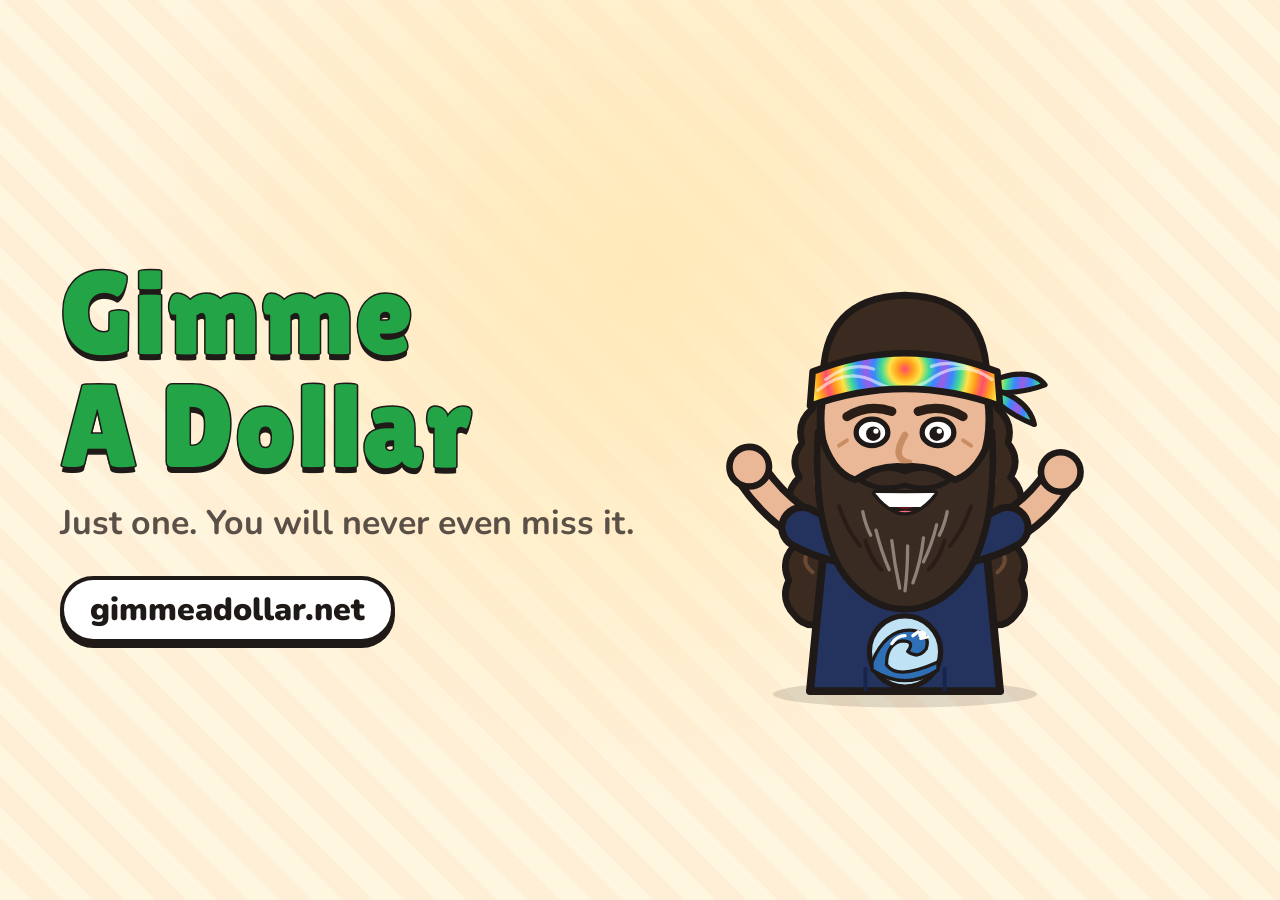
<file: tools/og.html>
<!doctype html><html><head><meta charset="utf-8">
<link href="https://fonts.googleapis.com/css2?family=Lilita+One&family=Nunito:wght@800;900&display=swap" rel="stylesheet">
<link rel="stylesheet" href="../assets/styles.css">
<style>
body{width:1200px;height:630px;margin:0;display:grid;grid-template-columns:1fr 470px;align-items:center;padding:0 60px;overflow:hidden}
h1{font-size:118px;text-align:left;margin:0}
.sub{font-size:34px;text-align:left;margin-top:18px}
.url{margin-top:30px;font:900 32px Nunito;color:#1f1a17;background:#fff;border:4px solid #1f1a17;border-radius:999px;display:inline-block;padding:8px 26px;box-shadow:0 5px 0 #1f1a17}
#buddy{width:440px}
</style></head>
<body data-page="og"><div><h1>Gimme<br>A Dollar</h1><p class="sub">Just one. You will never even miss it.</p><div class="url">gimmeadollar.net</div></div><div id="buddy"></div>
<script src="../assets/buddy.js"></script>
<script>const b=new GAD.Buddy(document.getElementById('buddy'),{look:'tiedye'});b.level=()=>0.55;</script>
</body></html>
</file>
<file: assets/styles.css>
:root {
  --bg: #fff6e0;
  --bg-2: #ffe9b8;
  --ink: #1f1a17;
  --ink-soft: #5b5047;
  --card: #fffdf7;
  --green: #22a447;
  --green-dark: #167a33;
  --green-ink: #0d3b1a;
  --orange: #ff7a45;
  --line: #1f1a17;
  --bubble: #ffffff;
  --shadow: 0 6px 0 var(--line);
}
@media (prefers-color-scheme: dark) {
  :root:not([data-theme="light"]) {
    --bg: #1b1712; --bg-2: #2a2117; --ink: #fff3dc; --ink-soft: #cdbfa9;
    --card: #241e17; --bubble: #fffdf7; --line: #000;
  }
}
:root[data-theme="dark"] {
  --bg: #1b1712; --bg-2: #2a2117; --ink: #fff3dc; --ink-soft: #cdbfa9;
  --card: #241e17; --bubble: #fffdf7; --line: #000;
}

* { box-sizing: border-box; }
html { -webkit-text-size-adjust: 100%; }
body {
  margin: 0;
  font-family: "Nunito", system-ui, -apple-system, "Segoe UI", sans-serif;
  color: var(--ink);
  background:
    radial-gradient(circle at 50% 30%, var(--bg-2) 0, transparent 60%),
    repeating-linear-gradient(45deg, transparent 0 22px, rgba(255,122,69,.06) 22px 44px),
    var(--bg);
  min-height: 100vh;
  overflow-x: hidden;
}
svg.i { width: 1.15em; height: 1.15em; flex: none; fill: none; stroke: currentColor; stroke-width: 2.4; stroke-linecap: round; stroke-linejoin: round; }

.top {
  display: flex; align-items: center; justify-content: space-between;
  max-width: 1040px; margin: 0 auto; padding: 16px;
}
.logo { font-family: "Lilita One", "Nunito", sans-serif; font-size: 20px; color: var(--ink); text-decoration: none; letter-spacing: .5px; }
.logo b { color: var(--green); }

.btn {
  display: inline-flex; align-items: center; justify-content: center; gap: 10px;
  font: inherit; font-weight: 900; cursor: pointer; text-decoration: none;
  border: 4px solid var(--line); border-radius: 999px;
  padding: 10px 18px; color: var(--ink); background: var(--card);
  box-shadow: 0 4px 0 var(--line);
  transition: transform .08s ease, box-shadow .08s ease;
}
.btn:hover { transform: translateY(-2px); box-shadow: 0 6px 0 var(--line); }
.btn:active { transform: translateY(3px); box-shadow: 0 1px 0 var(--line); }
.btn:focus-visible { outline: 4px solid var(--orange); outline-offset: 3px; }
.btn.small { padding: 7px 14px; font-size: 15px; border-width: 3px; box-shadow: 0 3px 0 var(--line); }
.btn.pay {
  font-family: "Lilita One", "Nunito", sans-serif; font-weight: 400;
  font-size: clamp(26px, 6vw, 40px); letter-spacing: .5px;
  padding: 14px 34px; color: #fff; background: var(--green);
  box-shadow: 0 8px 0 var(--green-ink); border-color: var(--green-ink);
  animation: nudge 3.2s ease-in-out infinite;
}
.btn.pay:hover { background: #26b84f; box-shadow: 0 10px 0 var(--green-ink); animation-play-state: paused; }
.btn.pay:active { box-shadow: 0 2px 0 var(--green-ink); }
.btn.pay svg.i { width: 1em; height: 1em; stroke-width: 3; }
@keyframes nudge {
  0%, 82%, 100% { transform: rotate(0) scale(1); }
  86% { transform: rotate(-3deg) scale(1.04); }
  90% { transform: rotate(3deg) scale(1.04); }
  94% { transform: rotate(-2deg) scale(1.02); }
}
#sound[aria-pressed="true"] .off, #sound[aria-pressed="false"] .on { display: none; }

.hero {
  max-width: 1040px; margin: 0 auto; padding: 0 16px 32px;
  display: grid; grid-template-columns: 1fr; justify-items: center; text-align: center;
}
h1 {
  font-family: "Lilita One", "Nunito", sans-serif; font-weight: 400;
  font-size: clamp(44px, 11vw, 92px); line-height: .95; margin: 4px 0 6px;
  color: var(--green); -webkit-text-stroke: 3px var(--line); paint-order: stroke fill;
  text-shadow: 0 6px 0 var(--line); letter-spacing: 1px;
}
.sub { margin: 6px 0 0; font-size: 18px; color: var(--ink-soft); font-weight: 700; }

.stage { position: relative; width: min(100%, 520px); margin-top: 8px; }
.bubble {
  position: relative; z-index: 2; margin: 14px auto 0; max-width: 440px; min-height: 92px;
  display: flex; align-items: center; justify-content: center;
  background: var(--bubble); color: #1f1a17; border: 4px solid #1f1a17; border-radius: 26px;
  padding: 14px 20px; font-size: clamp(18px, 4.4vw, 23px); font-weight: 900; line-height: 1.25;
  box-shadow: 0 5px 0 #1f1a17;
}
/* The pointer is two stacked triangles that start at the bubble's bottom edge and hang
   below it, so it never overlaps the text however many lines there are. */
.bubble::before, .bubble::after {
  content: ""; position: absolute; left: 50%; width: 0; height: 0; border-style: solid; border-bottom: 0;
}
.bubble::before {
  bottom: -30px; margin-left: -20px;
  border-width: 30px 20px 0 20px; border-color: #1f1a17 transparent transparent transparent;
}
.bubble::after {
  bottom: -22px; margin-left: -15px;
  border-width: 22px 15px 0 15px; border-color: var(--bubble) transparent transparent transparent;
}
.bubble.pop { animation: pop .28s cubic-bezier(.3,1.6,.5,1); }
@keyframes pop { from { transform: scale(.9); } to { transform: scale(1); } }

#buddy { width: min(78vw, 360px); margin: 10px auto 0; }
#buddy svg { display: block; width: 100%; height: auto; overflow: visible; }
#buddy :is(.gad-buddy, .gad-shadow, .gad-eyes, .gad-brows, .gad-brow-l, .gad-brow-r, .gad-arm-left, .gad-arm-right, .gad-hat, .gad-bill) { transform-box: fill-box; }
.gad-buddy { transform-origin: 50% 100%; animation: bob 1.6s ease-in-out infinite; }
#buddy.is-talking .gad-buddy { animation-duration: .9s; }
@keyframes bob { 0%,100% { transform: translateY(0) scale(1,1); } 50% { transform: translateY(-8px) scale(1.01,.99); } }
.gad-shadow { transform-origin: 50% 50%; animation: shadow 1.6s ease-in-out infinite; }
@keyframes shadow { 50% { transform: scaleX(.9); opacity: .08; } }
.gad-eyes { transform-origin: 50% 50%; transition: transform .07s; }
#buddy.is-blinking .gad-eyes { transform: scaleY(.08); }
.gad-brow-l, .gad-brow-r { transition: transform .25s cubic-bezier(.3,1.6,.5,1); }
.gad-brow-l { transform-origin: 100% 100%; }
.gad-brow-r { transform-origin: 0% 100%; }
#buddy.is-talking .gad-brows { animation: brows 1.4s ease-in-out infinite; }
@keyframes brows { 50% { transform: translateY(-5px); } }
#buddy[data-mood="excited"] .gad-brow-l { transform: translateY(-12px) rotate(-8deg); }
#buddy[data-mood="excited"] .gad-brow-r { transform: translateY(-12px) rotate(8deg); }
#buddy[data-mood="excited"] .gad-buddy { animation: hop .45s ease-in-out infinite; }
@keyframes hop { 50% { transform: translateY(-18px); } }
.gad-arm-left { transform-origin: 90% 90%; animation: plead 2.4s ease-in-out infinite; }
@keyframes plead { 0%,100% { transform: rotate(0); } 50% { transform: rotate(14deg); } }
.gad-arm-right { transform-origin: 0% 60%; animation: rattle 4s ease-in-out infinite; }
@keyframes rattle {
  0%, 70%, 100% { transform: rotate(0); }
  74% { transform: rotate(-9deg); } 78% { transform: rotate(7deg); }
  82% { transform: rotate(-7deg); } 86% { transform: rotate(5deg); } 90% { transform: rotate(0); }
}
.gad-hat { transform-origin: 50% 100%; animation: hat 1.6s ease-in-out infinite; }
@keyframes hat { 50% { transform: rotate(-2deg) translateY(-2px); } }
.gad-bill { transform-origin: 50% 100%; animation: wave 1s ease-in-out infinite; }
@keyframes wave { 50% { transform: rotate(6deg); } }

.cta { display: grid; gap: 14px; justify-items: center; margin-top: 18px; }
.fine { font-size: 14px; color: var(--ink-soft); margin: 0; display: inline-flex; gap: 6px; align-items: center; }
.row { display: flex; flex-wrap: wrap; gap: 10px; justify-content: center; }
.start { margin-top: 2px; }

.card {
  background: var(--card); border: 4px solid var(--line); border-radius: 28px;
  box-shadow: var(--shadow); padding: 24px 20px;
}
.section { max-width: 760px; margin: 28px auto; padding: 0 16px; }
.section h2 { font-family: "Lilita One", "Nunito", sans-serif; font-weight: 400; font-size: clamp(28px, 6vw, 40px); margin: 0 0 8px; line-height: 1.05; }
.section p { font-size: 18px; line-height: 1.5; margin: 8px 0; }

.ladder { list-style: none; padding: 0; margin: 16px 0 6px; display: grid; gap: 6px; }
.ladder li { display: grid; grid-template-columns: 82px 1fr 92px; gap: 10px; align-items: center; font-weight: 800; font-size: 14px; }
.ladder .r { color: var(--ink-soft); }
.ladder .n { text-align: right; font-variant-numeric: tabular-nums; }
.ladder .bar { height: 14px; border-radius: 99px; background: rgba(127,127,127,.18); overflow: hidden; }
.ladder .bar i { display: block; height: 100%; background: var(--green); border-radius: 99px; }
.ladder li.made-it .bar i { background: var(--orange); }
.ladder li.made-it .r { color: var(--orange); }
.big-total { font-family: "Lilita One", "Nunito", sans-serif; font-size: clamp(30px, 7vw, 44px); color: var(--green); }

.meter {
  width: min(100%, 460px); margin: 22px auto 0; text-align: left;
  background: var(--card); border: 4px solid var(--line); border-radius: 22px;
  box-shadow: 0 4px 0 var(--line); padding: 14px 16px 12px;
}
.meter-head { display: flex; justify-content: space-between; align-items: baseline; gap: 10px; flex-wrap: wrap; }
.meter-title { font-family: "Lilita One", "Nunito", sans-serif; font-size: 22px; letter-spacing: .3px; }
.meter-goal { font-size: 14px; font-weight: 800; color: var(--ink-soft); }
.meter-bar { height: 22px; margin: 10px 0 8px; border: 3px solid var(--line); border-radius: 99px; background: rgba(127,127,127,.18); overflow: hidden; }
.meter-bar i { display: block; height: 100%; width: 0; background: repeating-linear-gradient(45deg, var(--green) 0 12px, var(--green-dark) 12px 24px); border-radius: 99px; transition: width 1.2s ease-out; }
.meter-count { margin: 0; font-size: 16px; font-weight: 800; color: var(--ink-soft); }
.meter-count b { font-family: "Lilita One", "Nunito", sans-serif; font-weight: 400; font-size: 30px; color: var(--green); font-variant-numeric: tabular-nums; }

.share h2 { display: flex; align-items: center; gap: 10px; }
.friends { display: flex; gap: 10px; justify-content: center; margin: 14px 0 6px; }
.friend {
  width: 64px; height: 64px; border-radius: 50%; border: 4px dashed var(--ink-soft);
  display: grid; place-items: center; color: var(--ink-soft); font-weight: 900;
}
.friend svg.i { display: none; width: 30px; height: 30px; stroke-width: 3.2; }
.friend.done { border-style: solid; border-color: var(--line); background: var(--green); color: #fff; }
.friend.done svg.i { display: block; }
.friend.done span { display: none; }
.friends-note { text-align: center; font-weight: 800; color: var(--ink-soft); margin: 4px 0 14px; }

dialog {
  border: 4px solid var(--line); border-radius: 28px; padding: 22px 20px; max-width: min(92vw, 460px);
  background: var(--card); color: var(--ink); box-shadow: var(--shadow); text-align: center;
}
dialog::backdrop { background: rgba(20, 15, 10, .55); }
dialog h2 { font-family: "Lilita One", "Nunito", sans-serif; font-weight: 400; font-size: 32px; margin: 0 0 6px; }
dialog p { font-size: 17px; line-height: 1.45; }
.x { position: absolute; top: 10px; right: 10px; padding: 6px; border-width: 3px; box-shadow: none; }

footer { max-width: 760px; margin: 36px auto 0; padding: 0 16px 40px; text-align: center; color: var(--ink-soft); font-size: 13px; line-height: 1.5; }
footer a { color: inherit; }

@media (min-width: 900px) {
  .hero.split { grid-template-columns: 1.05fr .95fr; align-items: center; text-align: left; gap: 24px; }
  .hero.split .copy { justify-self: start; }
  .hero.split .cta { justify-items: start; }
  .hero.split .row { justify-content: flex-start; }
}
@media (prefers-reduced-motion: reduce) {
  *, *::before, *::after { animation: none !important; transition: none !important; }
}
.btn.icon { padding: 10px; width: 52px; height: 52px; }
.btn.icon svg.i { width: 22px; height: 22px; }
.socials { margin-top: 6px; text-align: center; }
.socials-lbl { margin: 4px 0 10px; font-weight: 800; color: var(--ink-soft); font-size: 15px; }
.socials-note { margin: 8px 0 0; min-height: 1.2em; font-size: 14px; font-weight: 700; color: var(--ink-soft); }
.socials-note:empty { display: none; }
.notify-btn { margin-top: 10px; }
.notify-deal { font-size: 19px; font-weight: 800; line-height: 1.7; margin: 10px 0 14px; }
.notify-deal label { font-weight: 800; }
.money-in {
  display: inline-flex; align-items: center; gap: 2px; margin: 0 4px;
  border: 3px solid var(--line); border-radius: 12px; background: #fff; color: #1f1a17;
  padding: 0 8px; font-family: "Lilita One", "Nunito", sans-serif; font-size: 22px; vertical-align: middle;
}
.money-in input { width: 5.2em; border: 0; outline: 0; background: transparent; font: inherit; color: inherit; padding: 4px 0; }
.money-in:focus-within, .field:focus { outline: 4px solid var(--orange); outline-offset: 2px; }
.field {
  width: 100%; font: inherit; font-size: 18px; font-weight: 700; padding: 12px 16px; color: #1f1a17;
  border: 3px solid var(--line); border-radius: 999px; background: #fff;
}
.notify-msg { min-height: 1.3em; margin: 10px 0; font-size: 15px; font-weight: 800; color: #c2410c; }
.fine-print { font-size: 13px !important; color: var(--ink-soft); margin: 10px 0 0; }
.hp { position: absolute; left: -9999px; width: 1px; height: 1px; opacity: 0; }
.sr { position: absolute; width: 1px; height: 1px; overflow: hidden; clip: rect(0 0 0 0); white-space: nowrap; }
.top-actions { display: flex; gap: 8px; align-items: center; }
#dlg-post .row { gap: 8px; }
@media (max-width: 420px) { .lbl-wide { display: none; } #dlg-post { padding: 22px 14px; } #dlg-post .btn.icon { width: 48px; height: 48px; padding: 8px; } .top-actions .btn[data-open="post"] { padding: 7px 10px; } }
.pick { max-width: min(96vw, 1020px); width: 100%; padding: 26px 16px 18px; }
.pick-sub { margin: 4px auto 0; max-width: 48ch; font-weight: 800; color: var(--ink-soft); }
.packs { display: grid; grid-template-columns: repeat(4, minmax(0, 1fr)); gap: 14px; margin-top: 26px; align-items: stretch; }
@media (max-width: 900px) { .packs { grid-template-columns: repeat(2, minmax(0, 1fr)); } }
@media (max-width: 520px) { .packs { grid-template-columns: 1fr; } }
.pack {
  position: relative; display: flex; flex-direction: column; gap: 8px; text-align: center;
  background: var(--card); border: 3px solid var(--line); border-radius: 20px; box-shadow: 0 6px 0 var(--line); padding: 20px 14px 16px;
}
.pack.best { border-color: var(--green-dark); box-shadow: 0 6px 0 var(--green-dark); }
.ribbon {
  position: absolute; top: -15px; left: 50%; transform: translateX(-50%) rotate(-3deg); white-space: nowrap;
  background: var(--orange); color: #1f1a17; border: 3px solid var(--line); border-radius: 999px; font-weight: 900; font-size: 13px; padding: 3px 12px;
}
.pack-name { font-family: "Lilita One", "Nunito", sans-serif; font-size: 24px; line-height: 1.1; }
.pack-gets { font-weight: 900; font-size: 14px; color: var(--ink-soft); text-transform: uppercase; letter-spacing: .06em; }
.pack-price { font-family: "Lilita One", "Nunito", sans-serif; font-size: 46px; line-height: 1; color: var(--green); text-shadow: 0 2px 0 var(--line); }
.pack-price small { font-size: 20px; }
.pack-was { font-weight: 900; color: var(--ink-soft); font-size: 15px; }
.pack-was s { text-decoration-thickness: 3px; text-decoration-color: var(--orange); }
dialog .pack-blurb { font-weight: 700; font-size: 15px; line-height: 1.4; flex: 1; margin: 0; }
.pack-go { color: #fff; background: var(--green); border-color: var(--green-ink); box-shadow: 0 4px 0 var(--green-ink); font-size: 17px; padding: 10px 12px; }
.pack-go:hover { background: #26b84f; }
dialog .pick-fine { font-size: 13px; font-weight: 700; color: var(--ink-soft); margin: 20px auto 0; max-width: 62ch; }
[hidden] { display: none !important; }
.tell-row { margin-top: 22px; }
.meter + .socials { margin-top: 14px; }
</file>
